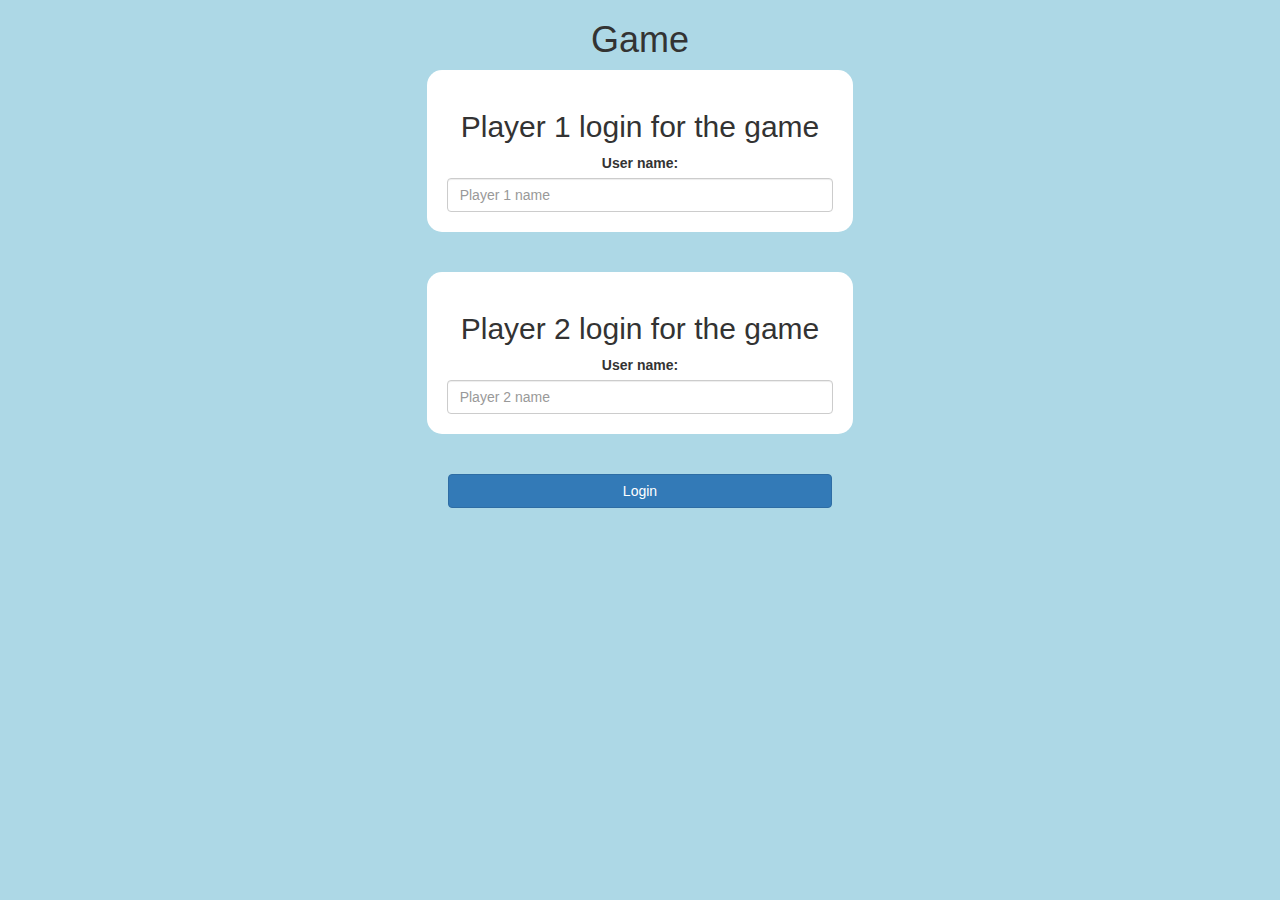
<file: index.html>
<!DOCTYPE html>
<html>
<head>
	<title>Guess The Word</title>

<meta name="viewport" content="width=device-width, initial-scale=1">
<link rel="stylesheet" href="https://maxcdn.bootstrapcdn.com/bootstrap/3.4.0/css/bootstrap.min.css">
<script src="https://ajax.googleapis.com/ajax/libs/jquery/3.4.1/jquery.min.js"></script>
<script src="https://maxcdn.bootstrapcdn.com/bootstrap/3.4.0/js/bootstrap.min.js"></script>

<link rel="stylesheet" type="text/css" href="game.css">

<script src="game_login.js"></script>
</head>
<body>
<center>
	<h1>Game</h1>
	<div class = "col-lg-4 col-sm-8 col-xs-11 login_div1">
		<h2>Player 1 login for the game</h2>
		<label>User name:</label>
		<input id = "player1_name" class = "form-control" type = "text" placeholder = "Player 1 name">
	</div>
	<br>
	<br>
	<div class = "col-lg-4 col-sm-8 col-xs-11 login_div2">
		<h2>Player 2 login for the game</h2>
		<label>User name:</label>
		<input id = "player2_name" class = "form-control" type = "text" placeholder = "Player 2 name">
	</div>
	<br>
	<br>
	<button type = "button" class = "btn btn-primary" onclick = "addUser()" style = "width: 30%;">Login</button>
</center>
</body>
</html>
</file>
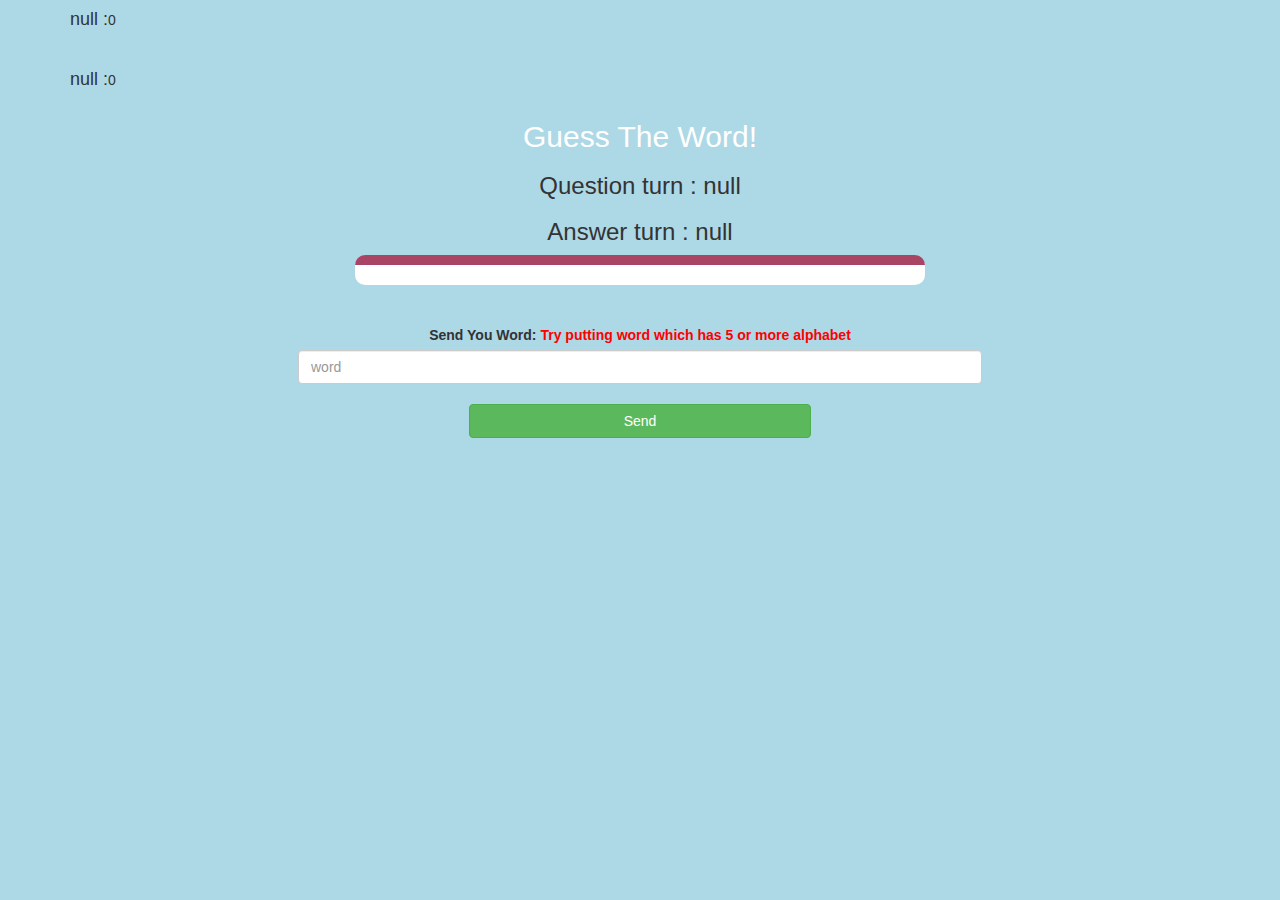
<file: game_page.html>
<!DOCTYPE html>
<html>
<head>
	<title>Guess The Word</title>

<meta name="viewport" content="width=device-width, initial-scale=1">
<link rel="stylesheet" href="https://maxcdn.bootstrapcdn.com/bootstrap/3.4.0/css/bootstrap.min.css">
<script src="https://ajax.googleapis.com/ajax/libs/jquery/3.4.1/jquery.min.js"></script>
<script src="https://maxcdn.bootstrapcdn.com/bootstrap/3.4.0/js/bootstrap.min.js"></script>

<link rel="stylesheet" type="text/css" href="game.css">
</head>
<body>

<div class="container">
	<h4 id = "player1_name"></h4><span id = "player1_score"></span>
	<br>
	<br>
	<h4 id = "player2_name"></h4><span id = "player2_score"></span>
	<center>
		<h2 style="color: white;">Guess The Word!</h2>
        <h3 id = "player_question"></h3>
        <h3 id = "player_answer"></h3>
		<div id = "output" class = "col-lg-6"></div>
		<br>
		<br>
		<label>Send You Word: <b style="color: red">Try putting word which has 5 or more alphabet</b></label>
        <input id = "word" placeholder = "word" type = "text" class = "form-control">
		<br>
        <button class = "btn btn-success" type = "button" style = "width: 30%;" onclick="send()">Send</button>
	</center>
</div>

<script src="game_page.js"></script>
</body>
</html>
</file>
<file: game.css>
body
{
	background: lightblue;
}

	.login_div1 , .login_div2
	{
		background: white;
		padding: 20px;
		float: none;
		border-radius: 15px;
	}


#player1_name , #player2_name
{
	display: inline-block;
}
#word
{
	width: 60%;
}
#word_display
{
	letter-spacing: 5px;
}
#output
{
background: white;
border-radius: 10px;
border-top: 10px solid #AA4465;
padding: 10px;
float: none;
text-align: left;
}
</file>
